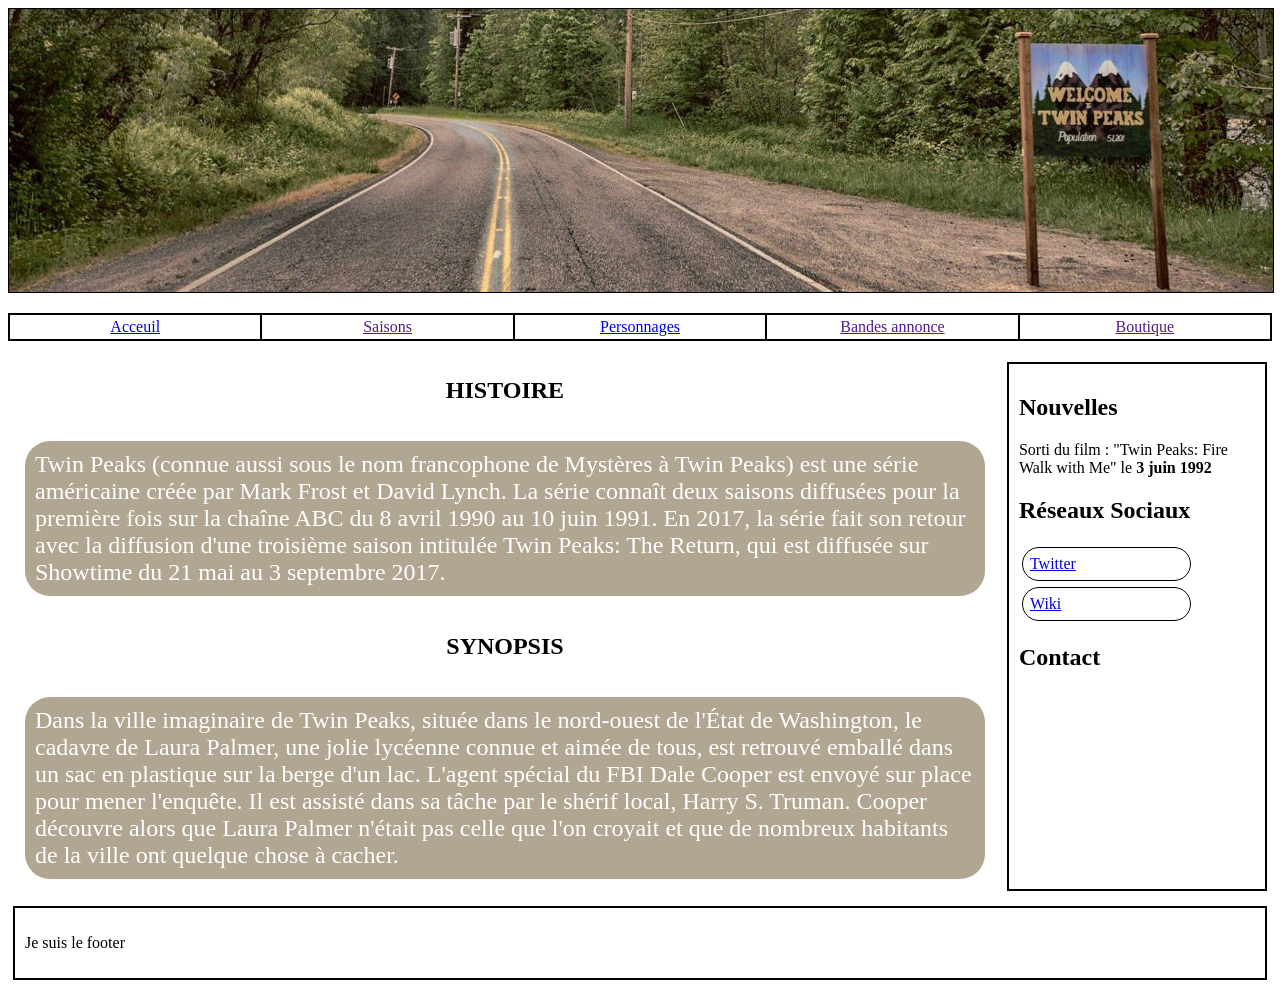
<file: R102-WEB/TP6/acceuil.html>
<!DOCTYPE html>
<html lang="fr">
<head>
    <meta charset="UTF-8">
    <title>Twin Peaks</title>
    <link rel="stylesheet" href="positionacceuil.css">
    <link rel="stylesheet" href="style.css">
</head>
<body>
    <header>
        <img id="banner" src="img/testbanner.jpg" alt="banniere">
        <nav>
            <ul>
                <li><a href="./acceuil.html">Acceuil</a></li>
                <li><a href="">Saisons</a></li>
                <li><a href="./personnages.html">Personnages</a></li>
                <li><a href="">Bandes annonce</a></li>
                <li><a href="">Boutique</a></li>
            </ul>
        </nav>
    </header>
    <main>
        <article>
            <h2>HISTOIRE</h2>
            <section>
                <p>Twin Peaks (connue aussi sous le nom francophone de Mystères à Twin Peaks) est une série américaine créée par Mark Frost et David Lynch. La série connaît deux saisons diffusées pour la première fois sur la chaîne ABC du 8 avril 1990 au 10 juin 1991. En 2017, la série fait son retour avec la diffusion d'une troisième saison intitulée Twin Peaks: The Return, qui est diffusée sur Showtime du 21 mai au 3 septembre 2017. </p>
            </section>
            <h2>SYNOPSIS</h2>
            <section>
                <p>Dans la ville imaginaire de Twin Peaks, située dans le nord-ouest de l'État de Washington, le cadavre de Laura Palmer, une jolie lycéenne connue et aimée de tous, est retrouvé emballé dans un sac en plastique sur la berge d'un lac. L'agent spécial du FBI Dale Cooper est envoyé sur place pour mener l'enquête. Il est assisté dans sa tâche par le shérif local, Harry S. Truman. Cooper découvre alors que Laura Palmer n'était pas celle que l'on croyait et que de nombreux habitants de la ville ont quelque chose à cacher.  </p>
            </section>
        </article>
        <aside>
            <h2>Nouvelles</h2>
            <p>Sorti du film : "Twin Peaks: Fire Walk with Me" le <strong>3 juin 1992</strong></p>
            <h2>Réseaux Sociaux</h2>
            <ul>
                <li><a href="https://x.com/SHO_TwinPeaks">Twitter</a></li>
                <li><a href="https://twinpeaks.fandom.com/wiki/Twin_Peaks_Wiki">Wiki</a></li>
            </ul>
            <h2>Contact</h2>
        </aside>
    </main>
    <footer>
        <p>Je suis le footer</p>
    </footer>
</body>
</html>
</file>
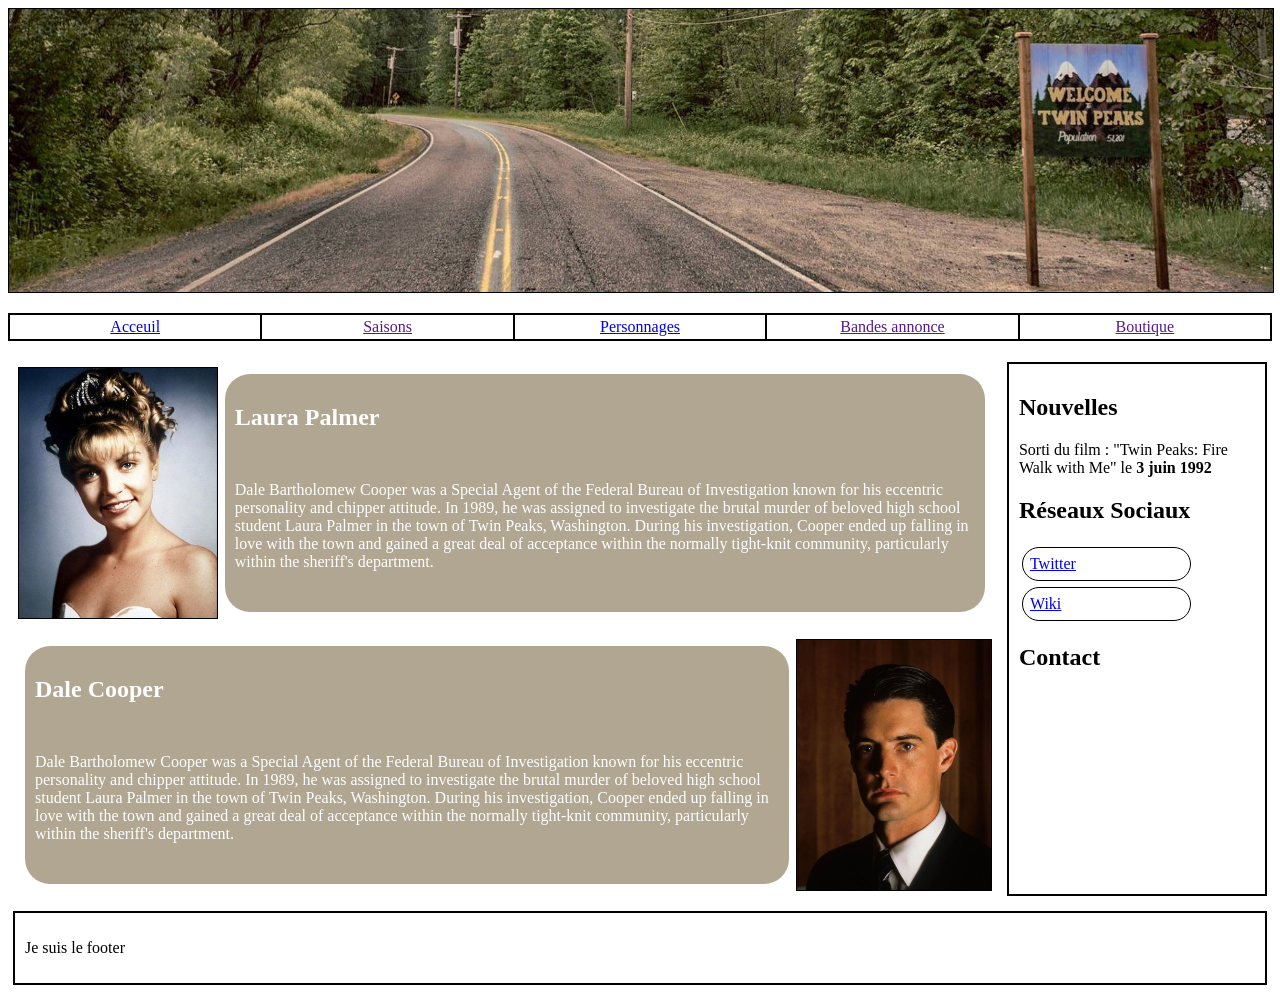
<file: R102-WEB/TP6/personnages.html>
<!DOCTYPE html>
<html lang="fr">
<head>
    <meta charset="UTF-8">
    <title>Twin Peaks</title>
    <link rel="stylesheet" href="position.css">
    <link rel="stylesheet" href="style.css">
</head>
<body>
    <header>
        <img id="banner" src="img/testbanner.jpg" alt="banniere">
        <nav>
            <ul>
                <li><a href="./acceuil.html">Acceuil</a></li>
                <li><a href="">Saisons</a></li>
                <li><a href="./personnages.html">Personnages</a></li>
                <li><a href="">Bandes annonce</a></li>
                <li><a href="">Boutique</a></li>
            </ul>
        </nav>
    </header>
    <main>
        <article>
            <section>
                <img id="perso" src="img/laura-palmer.jpg" alt="laura palmer">
                <section>
                    <h2>Laura Palmer</h2>
                    <p>Dale Bartholomew Cooper was a Special Agent of the Federal Bureau of Investigation known for his eccentric personality and chipper attitude. In 1989, he was assigned to investigate the brutal murder of beloved high school student Laura Palmer in the town of Twin Peaks, Washington. During his investigation, Cooper ended up falling in love with the town and gained a great deal of acceptance within the normally tight-knit community, particularly within the sheriff's department. </p>
                </section>
            </section>
            <section>
                <section>
                    <h2>Dale Cooper</h2>
                    <p>Dale Bartholomew Cooper was a Special Agent of the Federal Bureau of Investigation known for his eccentric personality and chipper attitude. In 1989, he was assigned to investigate the brutal murder of beloved high school student Laura Palmer in the town of Twin Peaks, Washington. During his investigation, Cooper ended up falling in love with the town and gained a great deal of acceptance within the normally tight-knit community, particularly within the sheriff's department. </p>
                </section>
                <img id="perso" src="img/agent-cooper.jpg" alt="agent cooper">
            </section>
        </article>
        <aside>
            <h2>Nouvelles</h2>
            <p>Sorti du film : "Twin Peaks: Fire Walk with Me" le <strong>3 juin 1992</strong></p>
            <h2>Réseaux Sociaux</h2>
            <ul>
                <li><a href="https://x.com/SHO_TwinPeaks">Twitter</a></li>
                <li><a href="https://twinpeaks.fandom.com/wiki/Twin_Peaks_Wiki">Wiki</a></li>
            </ul>
            <h2>Contact</h2>
        </aside>
    </main>
    <footer>
        <p>Je suis le footer</p>
    </footer>
</body>
</html>
</file>
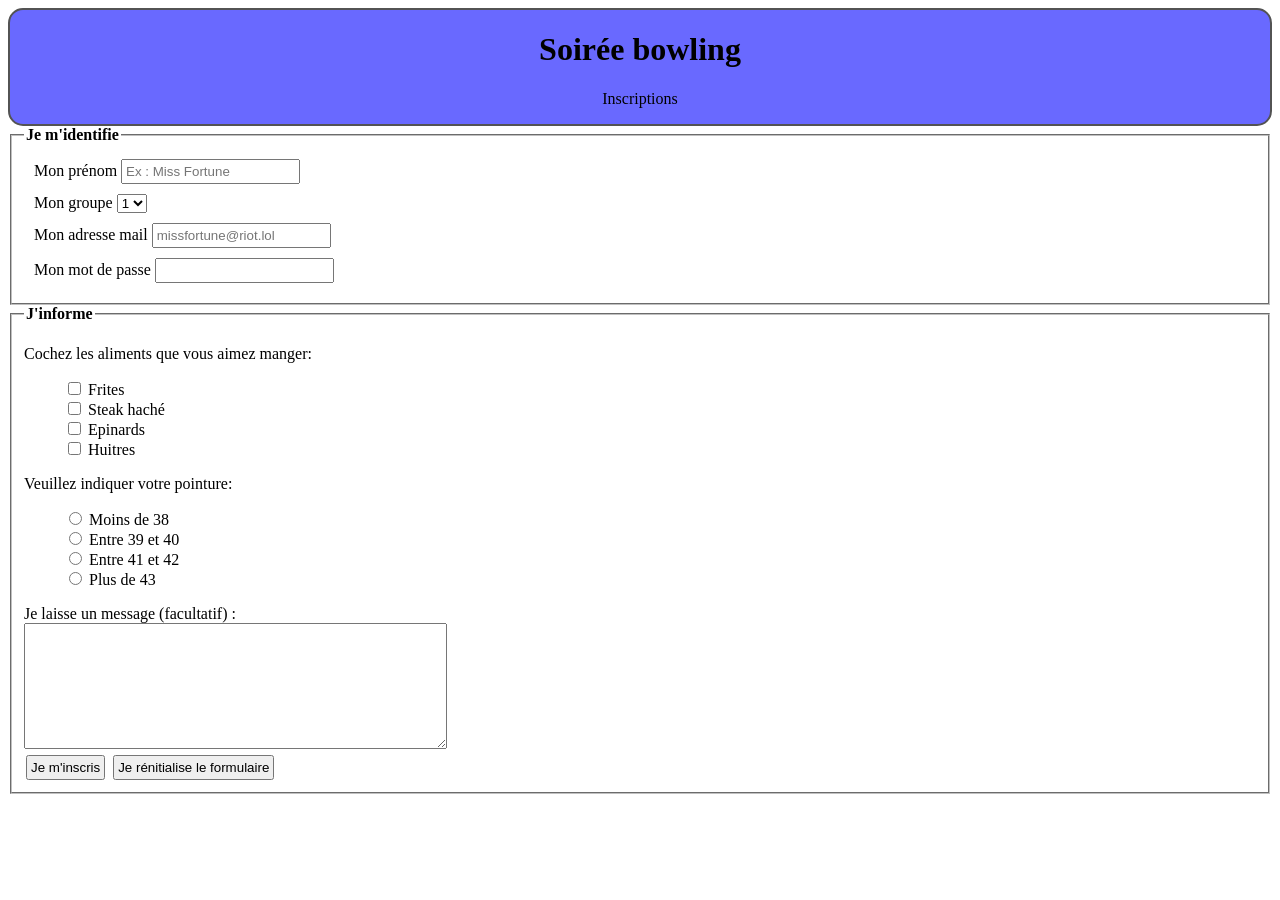
<file: R102-WEB/TP7/bowling.html>
<!DOCTYPE html>
<html lang="fr">
<head>
    <meta charset="UTF-8">
    <meta name="viewport" content="width=device-width, initial-scale=1.0">
    <title>Soirée Bowling</title>
    <link rel="stylesheet" href="./style.css">
    <link rel="stylesheet" href="./position.css">
</head>
<body>
    <header>
        <h1>Soirée bowling</h1>
        <p>Inscriptions</p>
    </header>
    <form>
        <fieldset class="id">
            <legend>Je m'identifie</legend>
            <div>
                <label for="name">Mon prénom</label>
                <input id="name" type="text" class="field-input" placeholder="Ex : Miss Fortune">
            </div>
            <div>
                <label for="group">Mon groupe</label>
                <select id="group">
                    <option value="1">1</option>
                    <option value="2">2</option>
                    <option value="3">3</option>
                    <option value="4">4</option>
                </select>
            </div>
            <div>
                <label for="mail">Mon adresse mail</label>
                <input id="mail" type="text" class="field-input" placeholder="missfortune@riot.lol">
            </div>
            <div>
                <label for="mdp">Mon mot de passe</label>
                <input id="mdp" type="text" class="field-input">
            </div>
        </fieldset>
        <fieldset class="info">
            <legend>J'informe</legend>
            <div>
                <p>Cochez les aliments que vous aimez manger:</p>
            </div>
            <ul>
                <li>
                    <input id="frites" type="checkbox">
                    <label for="frites">Frites</label>
                </li>
                <li>
                    <input id="steak" type="checkbox">
                    <label for="steak">Steak haché</label>
                </li>
                <li>
                    <input id="epinards" type="checkbox">
                    <label for="epinards">Epinards</label>
                </li>
                <li>
                    <input id="huitres" type="checkbox">
                    <label for="huitres">Huitres</label>
                </li>
            </ul>
            <div>
                <p>Veuillez indiquer votre pointure:</p>
            </div>
            <ul>
                <li>
                    <input id="38" type="radio">
                    <label for="38">Moins de 38</label>
                </li>
                <li>
                    <input id="39" type="radio">
                    <label for="39">Entre 39 et 40</label>
                </li>
                <li>
                    <input id="41" type="radio">
                    <label for="41">Entre 41 et 42</label>
                </li>
                <li>
                    <input id="43" type="radio">
                    <label for="43">Plus de 43</label>
                </li>
            </ul>
            <div>
                <label for="message">Je laisse un message (facultatif) :</label>
            </div>
            <div>
                <textarea name="message" id="message" class="message" rows="8" cols="50"></textarea>
            </div>
            <div class="lastbox">
                <input type="submit" class="submit" value="Je m'inscris">
                <input type="reset" class="reset" value="Je rénitialise le formulaire">
            </div>
        </fieldset>
    </form>
</body>
</html>
</file>
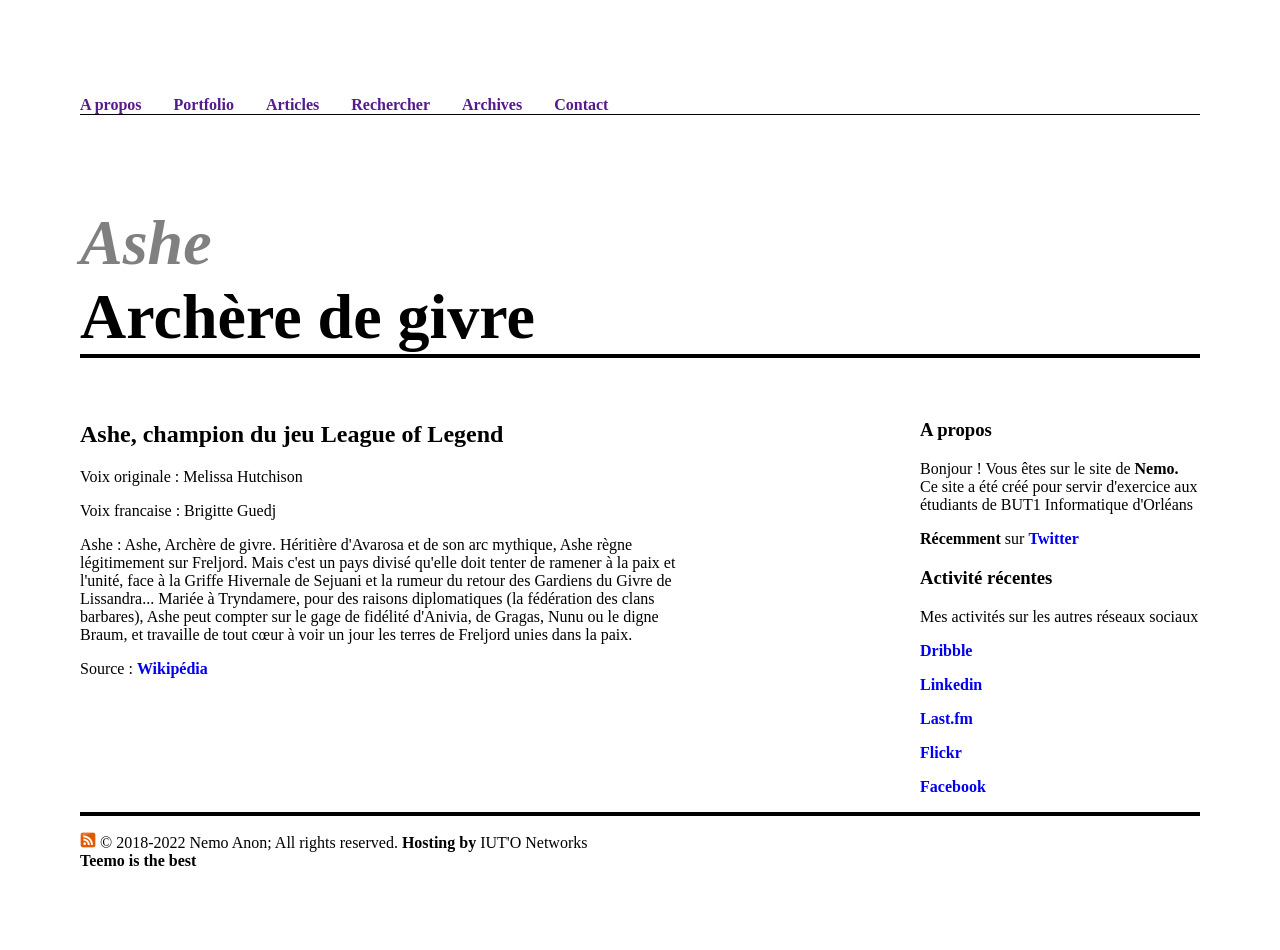
<file: R102-WEB/TP3/theoldfashion-master/theOldFashion.html>
<!DOCTYPE html>
<html lang="fr">
    <head>
        <meta charset="utf-8">
        <title>monsite</title>
        <link rel="stylesheet" href="styles.css">
        <link rel="stylesheet" href="positionnement.css">
    </head>
<body>
    <header>
        <nav>
            <ul>
                <li><a href="">A propos</a></li>
                <li><a href="">Portfolio</a></li>
                <li><a href="">Articles</a></li>
                <li><a href="">Rechercher</a></li>
                <li><a href="">Archives</a></li>
                <li><a href="">Contact</a></li>
            </ul>
        </nav>
    </header>
    <main>
        <h1><span>Ashe</span>Archère de givre</h1>
        <article>
            <h2>Ashe, champion du jeu League of Legend</h2>
            <p>Voix originale : Melissa Hutchison</p>
            <p>Voix francaise : Brigitte Guedj</p>
            <p>Ashe : Ashe, Archère de givre. Héritière d'Avarosa et de son arc mythique, Ashe règne légitimement sur Freljord. Mais c'est un pays divisé qu'elle doit tenter de ramener à la paix et l'unité, face à la Griffe Hivernale de Sejuani et la rumeur du retour des Gardiens du Givre de Lissandra... Mariée à Tryndamere, pour des raisons diplomatiques (la fédération des clans barbares), Ashe peut compter sur le gage de fidélité d'Anivia, de Gragas, Nunu ou le digne Braum, et travaille de tout cœur à voir un jour les terres de Freljord unies dans la paix. </p>
            <p>Source : <a href="https://fr.wikipedia.org/wiki/Personnages_de_League_of_Legends#Ashe">Wikipédia</a></p>
        </article>
        <aside>
            <section>
                <h3>A propos</h3>
                <p>Bonjour ! Vous êtes sur le site de <strong>Nemo.</strong> Ce site a été créé pour servir d'exercice aux étudiants de BUT1 Informatique d'Orléans</p>
            </section>
            <p><strong>Récemment </strong>sur <a href="https://x.com/">Twitter</a></p>
            <section>
                <h3>Activité récentes</h3>
                <p>Mes activités sur les autres réseaux sociaux</p>
                <ul>
                    <li><a href="https://dribbble.com/">Dribble</a></li>
                    <li><a href="https://fr.linkedin.com/">Linkedin</a></li>
                    <li><a href="https://www.last.fm/fr/user/koraschan">Last.fm</a></li>
                    <li><a href="https://www.flickr.com/">Flickr</a></li>
                    <li><a href="https://facebook.com">Facebook</a></li>
                </ul>
            </section>
        </aside>
    </main>
    <footer>
        <p><img src="./img/rss-feed.png" alt="orange icon"> © 2018-2022 Nemo Anon; All rights reserved. <strong>Hosting by</strong> IUT'O Networks</p>
        <p><strong>Teemo is the best</strong></p>
    </footer>
</body>
</html>
</file>
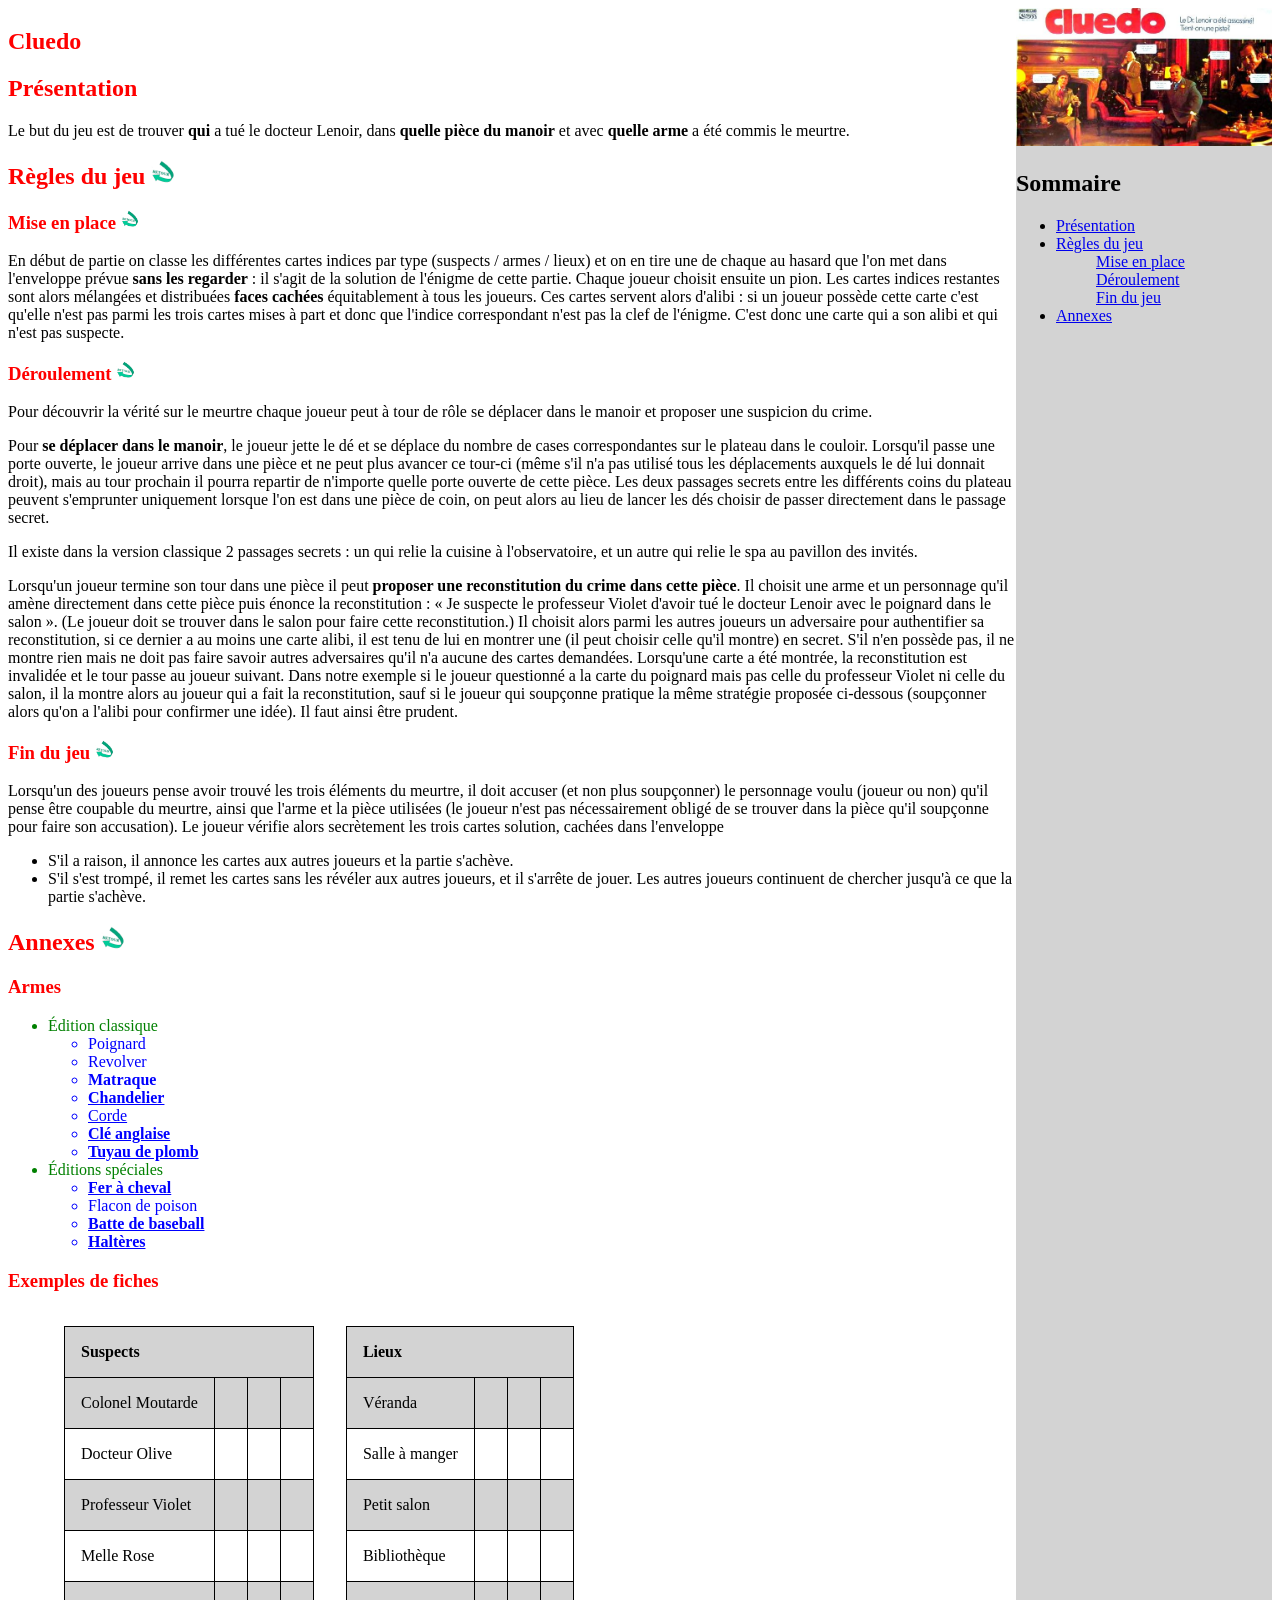
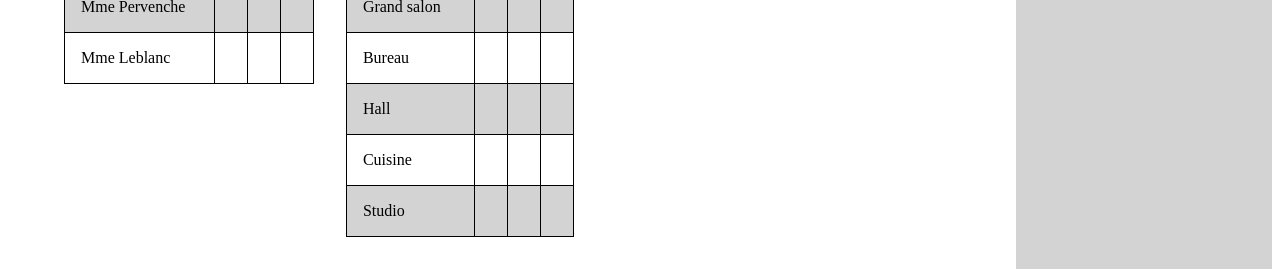
<file: R102-WEB/TP4/cluedo-master/Cluedo.html>
<!DOCTYPE html>
<html lang="fr">
  <head>
    <meta charset="utf-8"/>
    <title>Cluedo</title>
    <link rel="stylesheet" href="cluedo.css"/>
    <link rel="stylesheet" href="basique.css"/>
  </head>
  <body>
    <article>
      <h1>Cluedo</h1> 
      <section id="presentation">
        <h2> Présentation <a href="#presentation"></a></h2>
        <p>Le but du jeu est de trouver <strong>qui</strong> a tué le docteur Lenoir, dans <strong>quelle pièce du manoir</strong> et avec <strong>quelle arme</strong> a été commis le meurtre.</p>
      </section>
      <section id="reglesdujeu">
        <h2> Règles du jeu <a href=""><img src="./img/retour.jpg" alt="Retour en haut de page (section présentation)"/></a></h2>
        <section id="misenplace">
          <h3> Mise en place <a href="#presentation"><img src="./img/retour.jpg" alt="Retour en haut de page (section présentation)"/></a></h3>
          <p>
          En début de partie on classe les différentes cartes indices par type (suspects
          / armes / lieux) et on en tire une de chaque au hasard que l'on met dans
          l'enveloppe prévue <strong>sans les regarder</strong> : il s'agit de la solution de
          l'énigme de cette partie. Chaque joueur choisit ensuite un pion. Les cartes
          indices restantes sont alors mélangées et distribuées <strong>faces cachées</strong>
          équitablement à tous les joueurs. Ces cartes servent alors d'alibi : si un
          joueur possède cette carte c'est qu'elle n'est pas parmi les trois cartes mises
          à part et donc que l'indice correspondant n'est pas la clef de l'énigme. C'est
          donc une carte qui a son alibi et qui n'est pas suspecte.
          </p>
        </section>
        <section id="deroulement">
          <h3> Déroulement <a href="#presentation"><img src="./img/retour.jpg" alt="Retour en haut de page (section présentation)"/></a></h3>
          <p>Pour découvrir la vérité sur le meurtre chaque joueur peut à tour de rôle se déplacer dans le manoir et proposer une suspicion du crime.</p>
          <p>Pour <strong>se déplacer dans le manoir</strong>, le joueur jette le dé et se déplace du
            nombre de cases correspondantes sur le plateau dans le couloir.
            Lorsqu'il passe une porte ouverte, le joueur arrive dans une pièce et
            ne peut plus avancer ce tour-ci (même s'il n'a pas utilisé tous les
            déplacements auxquels le dé lui donnait droit), mais au tour prochain
            il pourra repartir de n'importe quelle porte ouverte de cette pièce.
            Les deux passages secrets entre les différents coins du plateau peuvent
            s'emprunter uniquement lorsque l'on est dans une pièce de coin, on peut
            alors au lieu de lancer les dés choisir de passer directement dans le
            passage secret.</p>
          <p>Il existe dans la version classique 2 passages secrets : un qui relie la cuisine à l'observatoire, et un autre qui relie le spa au pavillon des invités.</p>
          <p>Lorsqu'un joueur termine son tour dans une pièce il peut <strong>proposer une reconstitution du crime dans <strong>cette pièce</strong></strong>. Il
            choisit une arme et un
            personnage qu'il amène directement dans cette pièce puis énonce la
            reconstitution : « Je suspecte le professeur Violet d'avoir tué le
            docteur Lenoir avec le poignard dans le salon ». (Le joueur doit se
            trouver dans le salon pour faire cette reconstitution.) Il choisit
            alors parmi les autres joueurs un adversaire pour authentifier sa
            reconstitution, si ce dernier a au moins une carte alibi, il est tenu
            de lui en montrer une (il peut choisir celle qu'il montre) en secret.
            S'il n'en possède pas, il ne montre rien mais ne doit pas faire savoir
            autres adversaires qu'il n'a aucune des cartes demandées. Lorsqu'une
            carte a été montrée, la reconstitution est invalidée et le tour passe
            au joueur suivant. Dans notre exemple si le joueur questionné a la
            carte du poignard mais pas celle du professeur Violet ni celle du
            salon, il la montre alors au joueur qui a fait la reconstitution, sauf
            si le joueur qui soupçonne pratique la même stratégie proposée
            ci-dessous (soupçonner alors qu'on a l'alibi pour confirmer une idée).
            Il faut ainsi être prudent.
          </p>
        </section>
        <section id="findujeu">
          <h3>Fin du jeu <a href="#presentation"><img src="./img/retour.jpg" alt="Retour en haut de page (section présentation)"/></a></h3>
          <p>Lorsqu'un des joueurs pense avoir trouvé les trois éléments du meurtre, il doit accuser (et non plus soupçonner) le personnage voulu (joueur ou non) qu'il pense être coupable du meurtre, ainsi que l'arme et la pièce utilisées (le joueur n'est pas nécessairement obligé de se trouver dans la pièce qu'il soupçonne pour faire son accusation). Le joueur vérifie alors secrètement les trois cartes solution, cachées dans l'enveloppe</p>
          <ul>
            <li>S'il a raison, il annonce les cartes aux autres joueurs et la partie s'achève.</li>
            <li>S'il s'est trompé, il remet les cartes sans les révéler aux autres
              joueurs, et il s'arrête de jouer. Les autres joueurs continuent de
              chercher jusqu'à ce que la partie s'achève.</li>
          </ul>
        </section>
      </section>
      <section id="annexes">
        <h2>Annexes <a href="#presentation"><img src="./img/retour.jpg" alt="Retour en haut de page (section présentation)"/></a></h2>
        <section id="armes">
          <h3>Armes </h3>
          <ul>
            <li> Édition classique 
              <ul>
                <li class="coupante">Poignard</li>
                <li>Revolver</li>
                <li class="contandante">Matraque</li>
                <li class="contandante detournee">Chandelier</li>
                <li class="detournee">Corde</li>
                <li class="contandante detournee">Clé anglaise</li>
                <li class="contandante detournee">Tuyau de plomb</li>
              </ul>
            </li>
            <li> Éditions spéciales 
                <ul>
                  <li class="contandante detournee"> Fer à cheval</li>
                  <li> Flacon de poison</li>
                  <li class="contandante detournee"> Batte de baseball</li>
                  <li class="contandante detournee"> Haltères</li>
                </ul>
            </li>
          </ul>
        </section>
        
        <section>
          <h3>Exemples de fiches</h3>
          <ul>
            <li>
              <table>
                <thead>
                    <tr> <th colspan="4"> Suspects</th> </tr>
                </thead>
                <tbody>
                    <tr><td> Colonel Moutarde</td><td></td><td></td><td></td> </tr>
                    <tr><td> Docteur Olive<td></td><td></td><td> </td></tr>
                    <tr> <td> Professeur Violet</td><td></td><td></td><td></td></tr>
                    <tr> <td> Melle Rose</td><td></td><td></td><td> </td></tr>
                    <tr> <td> Mme Pervenche</td><td></td><td></td><td> </td></tr>
                    <tr> <td> Mme Leblanc</td><td></td><td></td><td></td></tr>
                </tbody>
              </table>
            </li>
            <li>
              <table>
                <thead>
                  <tr> <th colspan="4"> Lieux</th> </tr>
                </thead>
                <tbody>
                  <tr> <td> Véranda </td><td></td><td></td><td></td> </tr>
                  <tr><td> Salle à manger </td><td></td><td></td><td></td> </tr>
                  <tr> <td> Petit salon</td><td></td><td></td><td></td> </tr>
                  <tr> <td> Bibliothèque</td><td></td><td></td><td></td> </tr>
                  <tr> <td> Grand salon</td><td></td><td></td><td></td> </tr>
                  <tr> <td> Bureau</td><td></td><td></td><td></td> </tr>
                  <tr> <td> Hall</td><td></td><td></td><td></td> </tr>
                  <tr> <td> Cuisine</td><td></td><td></td><td></td> </tr>
                  <tr> <td> Studio </td><td></td><td></td><td></td> </tr>
                </tbody>
              </table>
            </li>
          </ul>
        </section>
      </section>
    </article>
    <aside>
      <img src="./img/boite-cluedo.jpg" alt="photo de la boîte de jeu du Cluedo"/>
      <h2>Sommaire</h2>
      <nav>
        <ul>
        <li><a href="#presentation">Présentation</a></li>
        <li><a href="#reglesdujeu">Règles du jeu</a>
          <ul>
            <li><a href="#misenplace">Mise en place</a></li>
            <li><a href="#deroulement">Déroulement</a></li>
            <li><a href="#findujeu">Fin du jeu</a></li>
          </ul>
        </li>
        <li><a href="#annexes">Annexes</a></li>
      </ul></nav>
    </aside>
  </body>
</html>
</file>
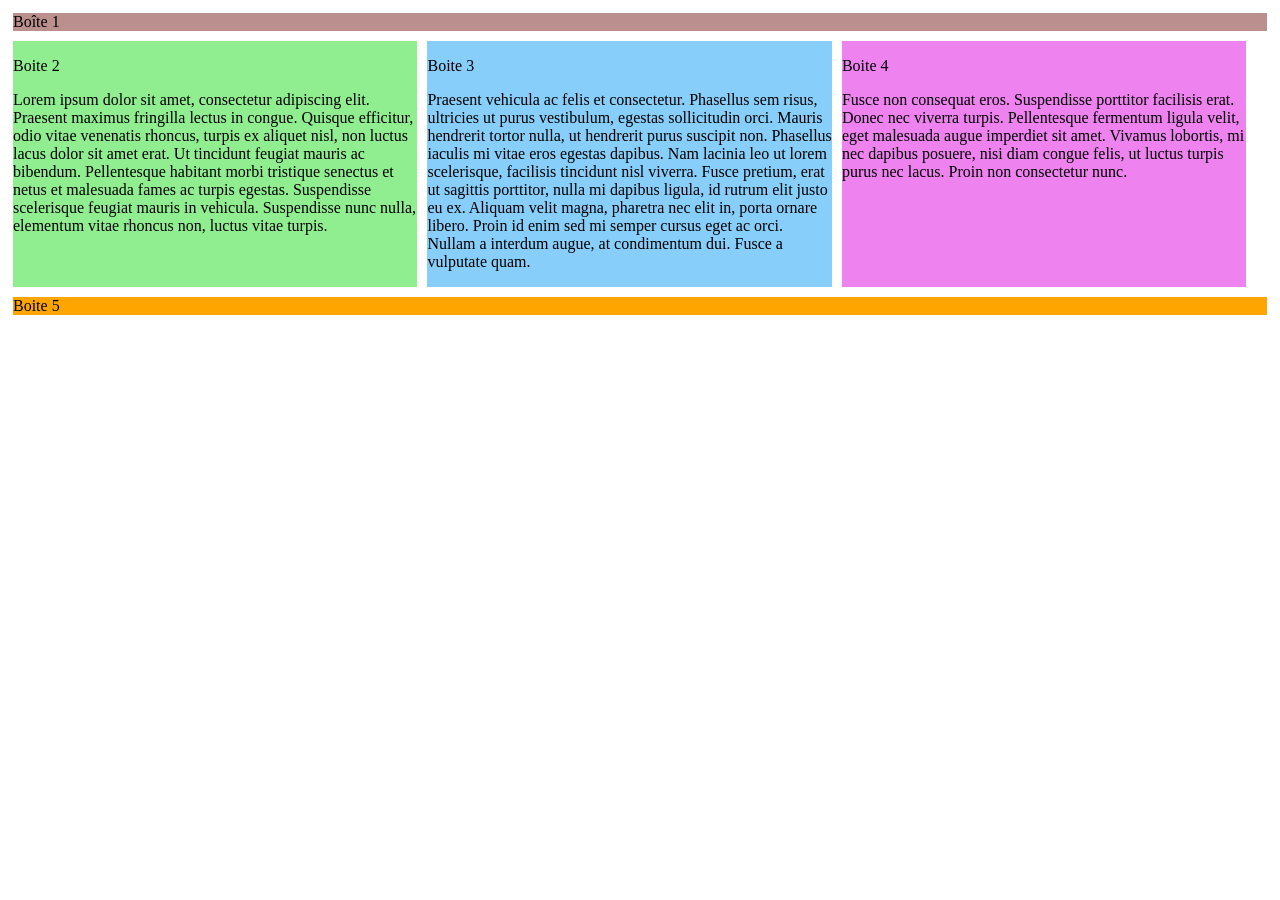
<file: R102-WEB/TP5/FLEX1/exerciceFlex/ExerciceFlex.html>
<!DOCTYPE html>
<html lang="fr">
  <head>
    <meta charset="utf-8" />
    <title>Manipulation de Flex</title>
    <link rel="stylesheet" href="placement.css"/>
    <link rel="stylesheet" href="couleurs.css"/>
  </head>
  <body>
    <header>Boîte 1</header>
    <section id="boite2">
      <p>Boite 2</p>
      <p>Lorem ipsum dolor sit amet, consectetur adipiscing elit. Praesent maximus fringilla lectus in congue. Quisque efficitur, odio vitae venenatis rhoncus, turpis ex aliquet nisl, non luctus lacus dolor sit amet erat. Ut tincidunt feugiat mauris ac bibendum. Pellentesque habitant morbi tristique senectus et netus et malesuada fames ac turpis egestas. Suspendisse scelerisque feugiat mauris in vehicula. Suspendisse nunc nulla, elementum vitae rhoncus non, luctus vitae turpis.</p>
    </section>
    <section id="boite3">
      <p>Boite 3</p>
      <p>Praesent vehicula ac felis et consectetur. Phasellus sem risus, ultricies ut purus vestibulum, egestas sollicitudin orci. Mauris hendrerit tortor nulla, ut hendrerit purus suscipit non. Phasellus iaculis mi vitae eros egestas dapibus. Nam lacinia leo ut lorem scelerisque, facilisis tincidunt nisl viverra. Fusce pretium, erat ut sagittis porttitor, nulla mi dapibus ligula, id rutrum elit justo eu ex. Aliquam velit magna, pharetra nec elit in, porta ornare libero. Proin id enim sed mi semper cursus eget ac orci. Nullam a interdum augue, at condimentum dui. Fusce a vulputate quam.</p>
    </section>
    <section id="boite4">
      <p>Boite 4</p>
      <p>Fusce non consequat eros. Suspendisse porttitor facilisis erat. Donec nec viverra turpis. Pellentesque fermentum ligula velit, eget malesuada augue imperdiet sit amet. Vivamus lobortis, mi nec dapibus posuere, nisi diam congue felis, ut luctus turpis purus nec lacus. Proin non consectetur nunc.</p>
    </section>    
    <footer>
      Boite 5
    </footer>
  </body>
</html>
</file>
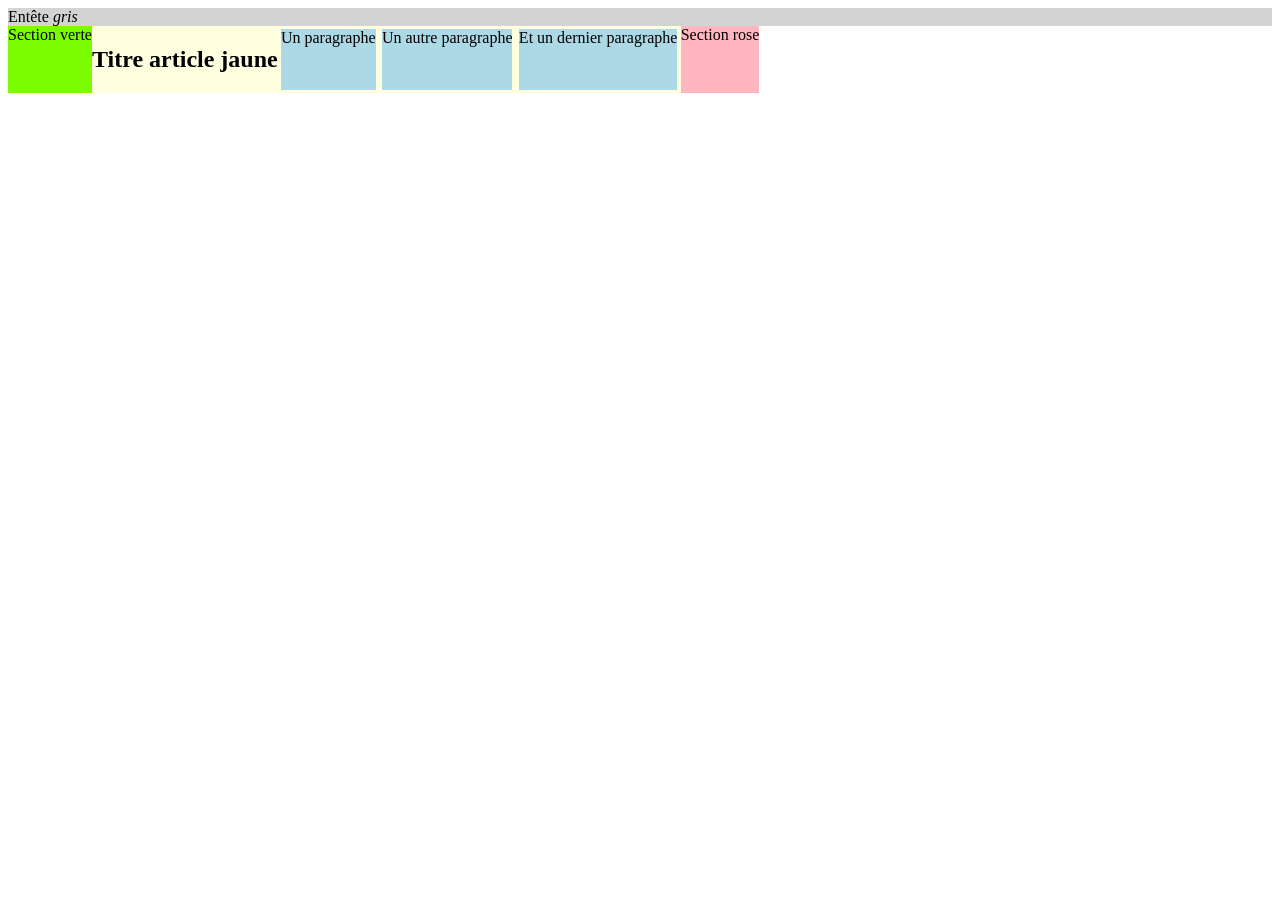
<file: R102-WEB/TP5/FLEX2/exercice2Flex/exemple.html>
<!DOCTYPE html>
<html lang="fr">
  <head>  
    <meta charset="utf-8"/>
    <title>Flex</title>
    <link rel="stylesheet" href="couleur.css"/>
    <link rel="stylesheet" href="placement.css"/>
  </head>
  <body>
    <header>Entête <em>gris</em></header>
    <section>Section verte</section>
    <article>
      <h1>Titre article <strong>jaune</strong></h1>
      <p>Un paragraphe</p>
      <p>Un autre paragraphe</p>
      <p>Et un dernier paragraphe</p>
    </article>
    <section id="rose">Section rose</section>
  </body>
</html>
</file>
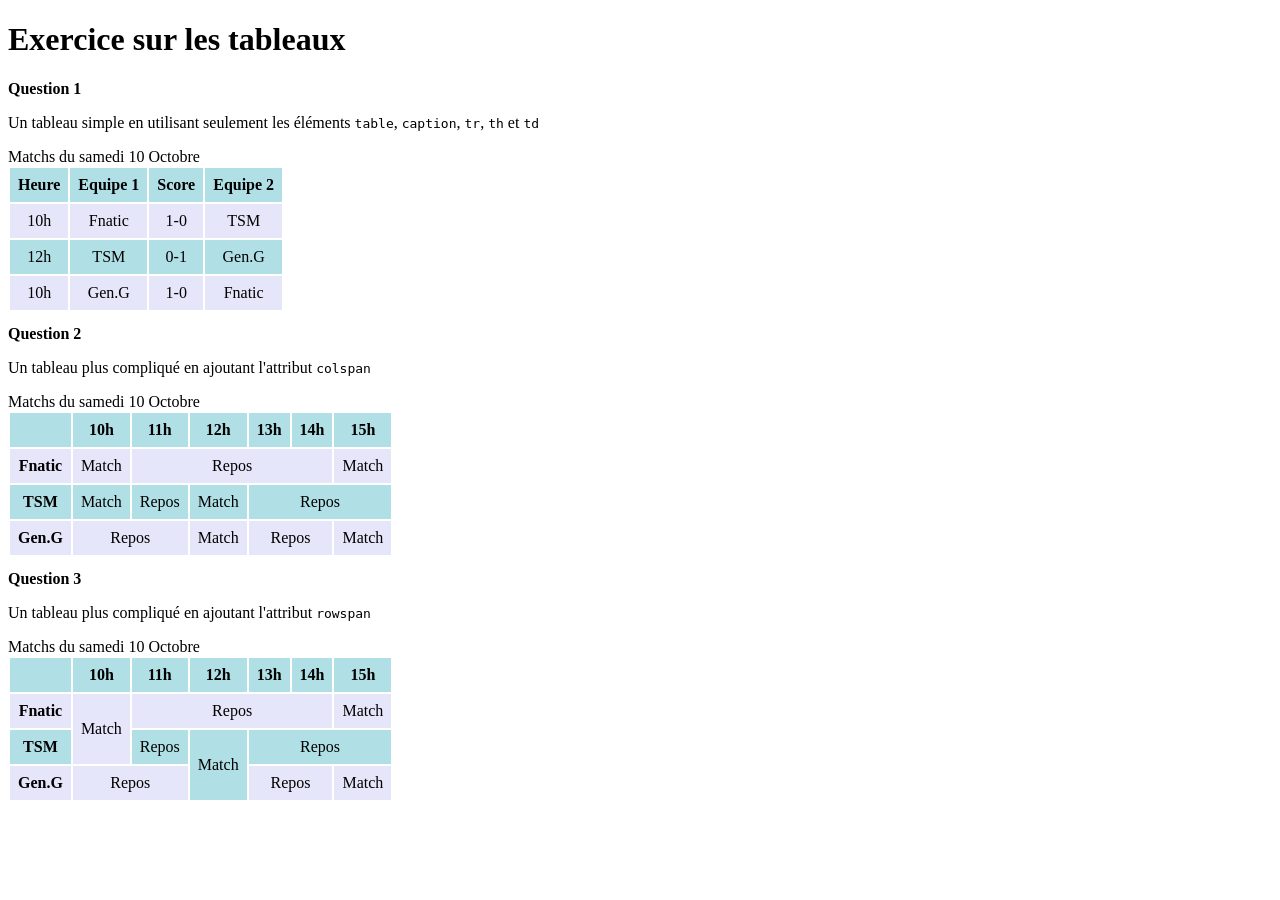
<file: R102-WEB/TP5/TAB1/exerciceTableaux/exerciceTableaux.html>
<!DOCTYPE html>
<html lang="fr">
  <head>
    <meta charset="utf-8">
    <title>Tableaux</title>
    <link rel="stylesheet" href="style.css">
  </head>
  <body>
    <h1>Exercice sur les tableaux</h1>
    <section>
        <h2>Question 1</h2>
        <p>Un tableau simple en utilisant seulement les éléments <code>table</code>,  <code>caption</code>, <code>tr</code>, <code>th</code> et <code>td</code></p>
        <!-- TABLEAU A CODER -->
        <table>
          <caption>Matchs du samedi 10 Octobre</caption>
          <thead>
            <tr><th>Heure</th><th>Equipe 1</th><th>Score</th><th>Equipe 2</th></tr>
            <tr><td>10h</td><td>Fnatic</td><td>1-0</td><td>TSM</td></tr>
            <tr><td>12h</td><td>TSM</td><td>0-1</td><td>Gen.G</td></tr>
            <tr><td>10h</td><td>Gen.G</td><td>1-0</td><td>Fnatic</td></tr>
          </thead>
        </table>
        
    </section>
    <section>
        <h2>Question 2</h2>
        <p>Un tableau plus compliqué en ajoutant l'attribut <code>colspan</code></p>
        <!-- TABLEAU A CODER -->
        <table>
          <caption>Matchs du samedi 10 Octobre</caption>
          <thead>
            <tr><th></th><th>10h</th><th>11h</th><th>12h</th><th>13h</th><th>14h</th><th>15h</th></tr>
            <tr><th>Fnatic</th><td>Match</td><td colspan="4">Repos</td><td>Match</td></tr>
            <tr><th>TSM</th><td>Match</td><td>Repos</td><td>Match</td><td colspan="3">Repos</td></tr>
            <tr><th>Gen.G</th><td colspan="2">Repos</td><td>Match</td><td colspan="2">Repos</td><td>Match</td></tr>
          </thead>
        </table>

    </section>
    <section>
        <h2>Question 3</h2>
        <p>Un tableau plus compliqué en ajoutant l'attribut <code>rowspan</code></p>
        <!-- TABLEAU A CODER -->
        <table>
          <caption>Matchs du samedi 10 Octobre</caption>
          <thead>
            <tr><th></th><th>10h</th><th>11h</th><th>12h</th><th>13h</th><th>14h</th><th>15h</th></tr>
            <tr><th>Fnatic</th><td rowspan="2">Match</td><td colspan="4">Repos</td><td>Match</td></tr>
            <tr><th>TSM</th><td>Repos</td><td rowspan="2">Match</td><td colspan="3">Repos</td></tr>
            <tr><th>Gen.G</th><td colspan="2">Repos</td><td colspan="2">Repos</td><td>Match</td></tr>
          </thead>
        </table>

    </section>      
  </body>
</html>
</file>
<file: R102-WEB/TP6/positionacceuil.css>
/*Header*/
header ul{
    display: flex;
    flex-wrap: nowrap;
}

header li{
    flex-basis: 20%;
}

header{
    width: 100%;
}
/*Header*/
body{
    display: flex;
    flex-wrap: wrap;
}

main{
    display: flex;
    flex-wrap: nowrap;
}

aside{
    flex-grow: 1;
    flex-basis: 19%;
}

aside > ul{
    display: flex;
    flex-wrap: wrap;
}

aside > ul li{
    flex-basis: 65%;
}

article{
    flex-grow: 1;
    flex-basis: 80%;
}

article h2{
    text-align: center;
}

article > section{
    display: flex;
    flex-wrap: wrap;
}

article > section > section{
    display: flex;
    flex-wrap: wrap;
}
</file>
<file: R102-WEB/TP6/style.css>
/* Border nav */
header ul{
    padding-left: 0px ;
    border: 2px solid black;
}

header ul li{
    list-style:none;
    border-right: 2px solid black;
    text-align: center;
    padding-top: 3px;
    padding-bottom: 3px;
}

header ul li:last-child{
    border-right: none;
}
/* Border nav */
aside{
    border: 2px solid black;
    padding: 10px;
    margin: 5px;
}

article section{
    padding: 10px;
}

article section section{
    background-color: #655025;
    opacity: 0.5;
    color: white;
    border-radius: 25px;
    margin: 7px;
}

/*Pour la page acceuil*/
article > section > p{
    background-color: #655025;
    opacity: 0.5;
    color: white;
    border-radius: 25px;
    margin: 7px;
    padding: 10px;
    font-size: 150%;
}

aside ul{
    padding-left: 0px;
}

aside ul li{
    list-style: none;
    border: 1px solid black;
    padding: 7px;
    margin: 3px;
    border-radius: 25px;
    width: auto;
}

footer{
    border: 2px solid black;
    width: 100%;
    padding: 10px;
    margin: 5px;
    margin-top: 10px;
}

#perso{
    border: 1px solid black;
    height: 250px;
    width: 200px;
}

#banner{
    width: 100%;
    border: 1px solid black;
}
</file>
<file: R102-WEB/TP6/position.css>
/*Header*/
header ul{
    display: flex;
    flex-wrap: nowrap;
}

header li{
    flex-basis: 20%;
}

header{
    width: 100%;
}
/*Header*/
body{
    display: flex;
    flex-wrap: wrap;
}

main{
    display: flex;
    flex-wrap: nowrap;
}

aside{
    flex-grow: 0;
    flex-basis: 19%;
}

aside ul{
    display: flex;
    flex-wrap: wrap;
}

aside ul li{
    flex-basis: 65%;
}

article{
    flex-grow: 1;
    flex-basis: 80%;
}

article section{
    display: flex;
    flex-wrap: nowrap;
}

article section section{
    display: flex;
    flex-wrap: wrap;
}
</file>
<file: R102-WEB/TP7/style.css>
header{
    background-color: rgb(105, 105, 255);
    border-radius: 15px;
    border: 2px solid rgb(83, 83, 83);
}

.id legend{
    font-weight: 700;
}

.id div{
    margin: 10px;
}

.id input{
    padding: 3px;
}

.info legend{
    font-weight: 700;
}

.info ul{
    list-style: none;
}

.lastbox,{
    margin: 8px;
}

.submit, .reset{
    margin: 2px;
    padding: 3px;
}

.message{
    
}
</file>
<file: R102-WEB/TP7/position.css>
header{
    text-align: center;
}
</file>
<file: R102-WEB/TP3/theoldfashion-master/styles.css>
body{
  margin: 5em;
}

header nav ul{
  border-bottom: 1px solid;
}

ul{  
  padding: 0;
}

img{
  width: 16px;
  height: 16px;
}

li{
  margin-right: 2em;
  margin-top: 1em;
  list-style: none;
}

a{
  font-weight: 700;
  text-decoration: none;
}

main{
  padding-top: 2em;
}

article{
  margin-right: 20%;
}

footer{
  padding-top: 1em;
  border-top: 4px solid;
}

footer > p{
  margin: 0;
}

main h1{
  border-bottom: 4px solid;
  font-size: 400%;
  font: "Prima serif bold"
}

h1>span{
  display: block;
  color: grey;
  font-style: italic
}
</file>
<file: R102-WEB/TP3/theoldfashion-master/positionnement.css>
header ul{
  display:flex;
}

main{
  align-items: stretch;
  display:flex;
  flex-wrap: wrap;
}

article{
  flex-basis: 40%;
  flex-grow:1;
}

aside{
  flex-basis:25%;
}

h1{
  flex-basis:100%;
}
</file>
<file: R102-WEB/TP4/cluedo-master/cluedo.css>
/*COMPLETER */
.detournee {
    text-decoration: underline
}

.contandante{
    font-weight: bold;
}

article h1,article h2,article h3{
    color: red;
}

aside > nav > ul > li > ul > li {
    list-style: none;
}

#armes ul > li > ul{
    color: blue;
}

#armes{
    color :green
}

section img{
    height: 1em;
}

aside img{
    width: 20vw;
}

#annexes > section:nth-child(3) > ul {
    list-style: none;
}
</file>
<file: R102-WEB/TP4/cluedo-master/basique.css>
/* Gérer le positionnement */

body{
  display: flex;
}
article{
  flex-grow: 1;
}
aside{
  flex-basis: 20%;
}

/* couleur de l'aside */

aside{
  background-color: lightgray;
}

/* Visuel des tableaux */

table {
  border-collapse: collapse;
  margin:1em;
}

table, td, th{
  border : thin solid black ;
}

td, th{
  padding:1rem;
}

tr:nth-child(odd){
   background-color: lightgrey;
}

#annexes section:last-child ul{
  display: flex;
}
</file>
<file: R102-WEB/TP5/FLEX1/exerciceFlex/placement.css>
body{
    display: flex;
    flex-wrap: wrap;
}

header{
    flex-basis: 100%;
    margin: 5px;
}

section{
    flex-basis: 32%;
    margin: 5px;
}
footer{
    flex-basis: 100%;
    margin: 5px;
}
</file>
<file: R102-WEB/TP5/FLEX1/exerciceFlex/couleurs.css>
header{
  background-color: rosybrown;
}

#boite2{
  background-color: lightgreen;
}

#boite3{
  background-color: lightskyblue;
}

#boite4{
  background-color: violet;
}

footer{
  background-color: orange;
}
</file>
<file: R102-WEB/TP5/FLEX2/exercice2Flex/couleur.css>
header{ background-color: lightgrey; }
section{ background-color: lawngreen; }
article{ background-color: lightyellow; }
#rose{ background-color: lightpink; }
p{
  background-color: lightblue;
  margin:0.2em;
}
</file>
<file: R102-WEB/TP5/FLEX2/exercice2Flex/placement.css>
body{
    display: flex;
    flex-wrap: wrap;
}

article{
    display: flex;
    flex-wrap: wrap;
}

header{
    flex-basis: 100%;
}

#rose{
    flex-basis: ;
}
</file>
<file: R102-WEB/TP5/TAB1/exerciceTableaux/style.css>
h2{
  font-size: 1em;
}

caption{
  text-align: left;
}

td, th{
  padding: 0.5em;
  text-align: center;
}

tr:nth-child(odd) {
  background-color: powderblue;
}

tr:nth-child(even) {
  background-color: lavender;
}
</file>
